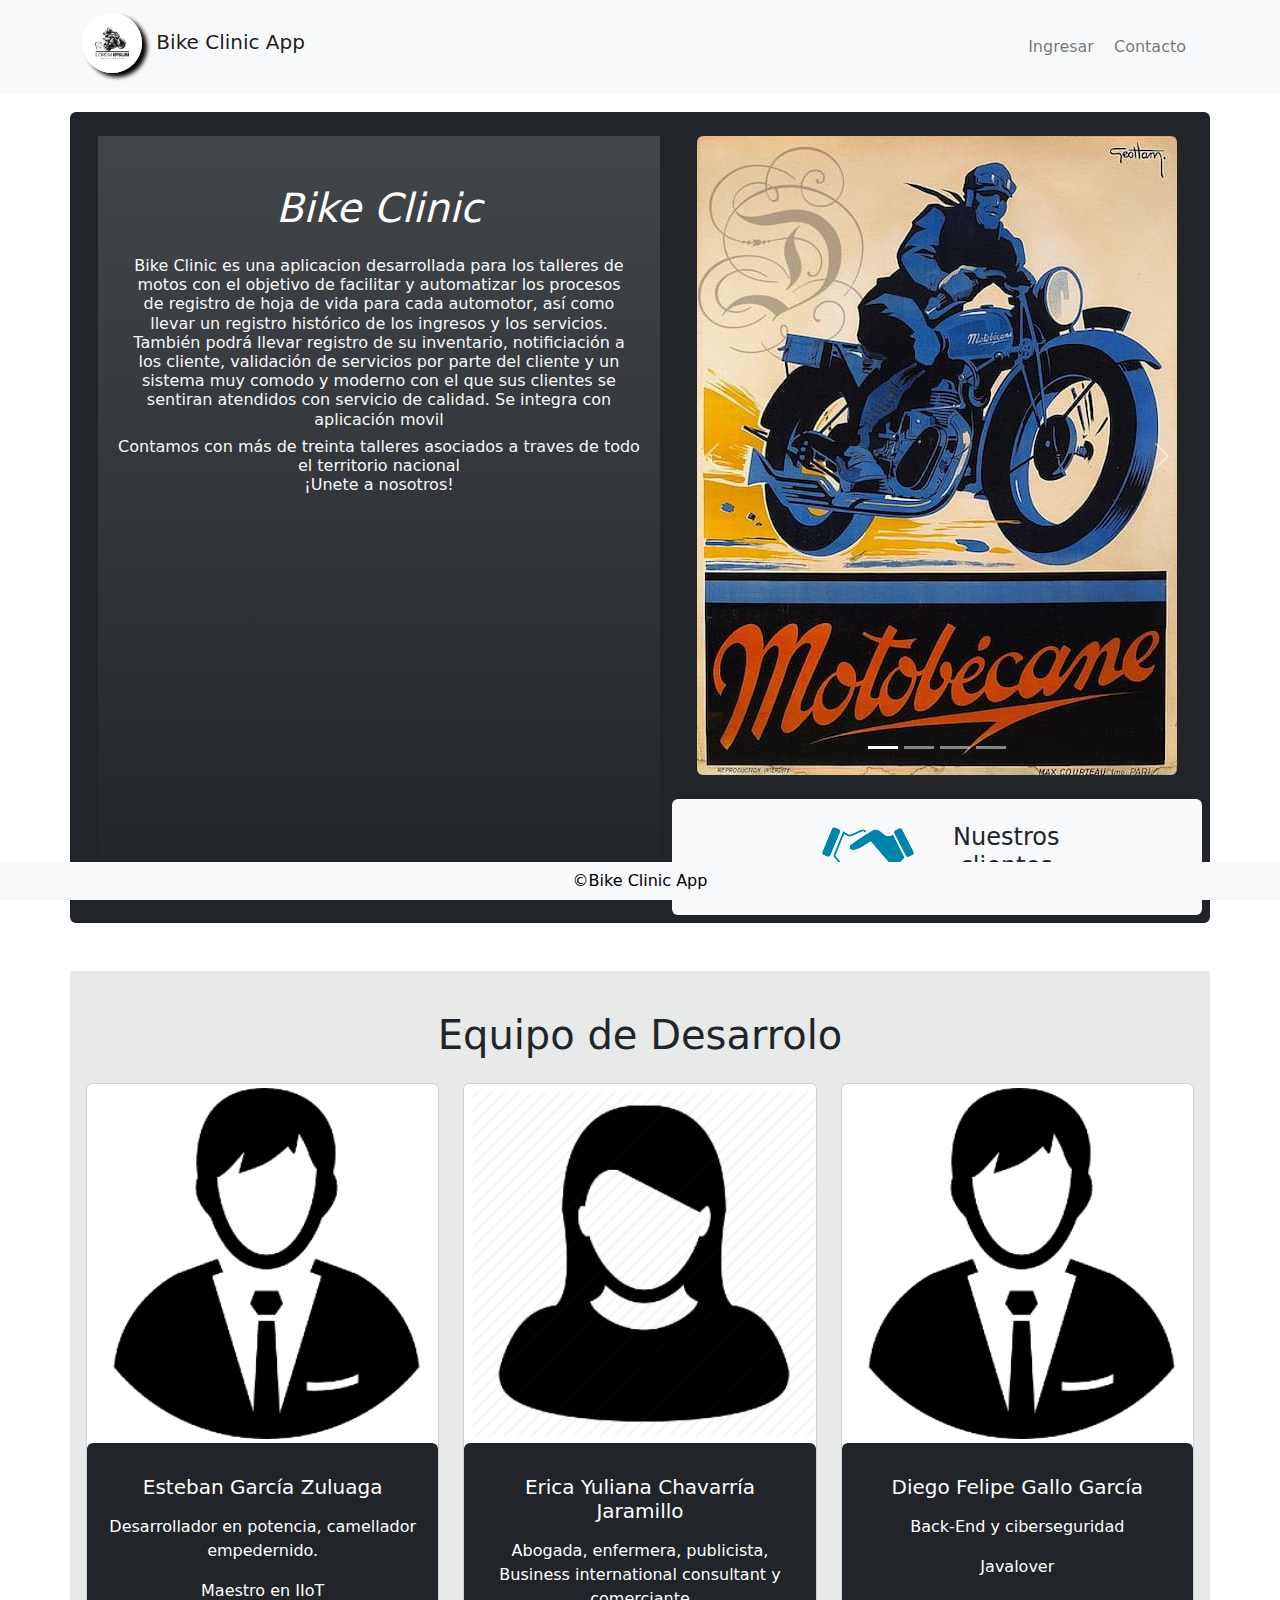
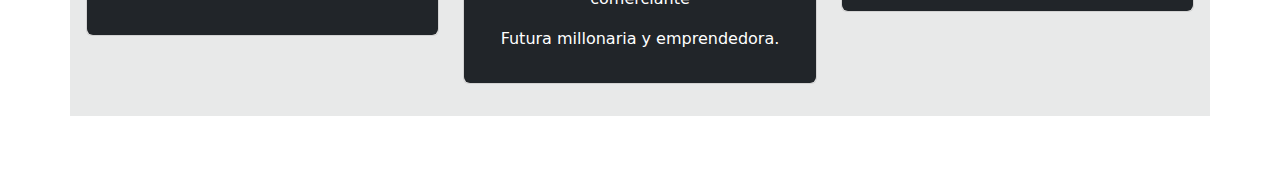
<file: src/main/resources/static/index.html>
<!DOCTYPE html>
<html>
<head>
    <title>Home</title>
    <meta charset="UTF-8">
    <meta http-equiv="X-UA-Compatible" content="IE=edge">
    <meta name="viewport" content="width=device-width, initial-scale=1.0">

    <script src="JS/jquery-3.6.1.min.js"></script>
    <link href="CSS/bootstrap.css" rel="stylesheet" type="text/css"/>
    <link href="CSS/footnav.css" rel="stylesheet" type="text/css"/>
    <script src="JS/bootstrap.bundle.js"></script>
    <script src="JS/popper.min.js"></script>


    <link rel="icon" href="img/casco.png">
</head>
<body>
<!--Navigation-->
<header class="mb-5">
    <nav class="navbar navbar-expand-md navbar-lg bg-light fixed-top mb-5">
        <div class="container">

            <a href="#" class="navbar-brand h4 nav-item">
                <img class="logo mr-3" src="img/moto.jpg" width="60" alt="logo muestra">
                Bike Clinic App
            </a>

            <ul class="navbar-nav ml-auto">
                <!--<li id="user-name" class="nav-item d-flex-left mx-1 nav-link">Username</li> Aquí se puede dejar para desconectarse. -->
                <li class="nav-item d-flex-left"><a href="login.html" class="nav-link">Ingresar</a></li>
                <li class="nav-item d-flex-left mx-1"><a href="#contactLogin" class="nav-link"
                                                         data-bs-toggle="offcanvas">Contacto</a></li>

            </ul>
        </div>
    </nav>
</header>
<main>
    <div id="aplicacion">
        <div class="container p-2 bg-dark text-white rounded">
            <div class="row pt-3">
                <div class="resumen col px-3 bg-gradient">
                    <h3 class="text-center m-auto mt-5 mb-4 h1 "><cite title="Título fuente">Bike Clinic</cite></h3>
                    <p class="text-center  h6 text-light px-3"> Bike Clinic es una aplicacion desarrollada para los
                        talleres de motos con el objetivo de facilitar y automatizar los procesos
                        de registro de hoja de vida para cada automotor, así como llevar un registro histórico de los
                        ingresos y los servicios. También podrá llevar registro de su inventario, notificiación
                        a los cliente, validación de servicios por parte del cliente y un sistema muy comodo y moderno
                        con el que sus clientes se sentiran atendidos con servicio de calidad. Se integra con aplicación movil
                    </p>
                    <p class="text-md-center h6 text-light m-auto"> Contamos con más de treinta talleres asociados a traves
                        de todo el territorio nacional <br/>¡Unete a nosotros! </p>

                </div>
                <div class="col">
                    <div class="carousel slide carousel-fade" id="mainSlider" data-bs-ride="carousel">
                        <div class="carousel-indicators">
                            <button type="button" data-bs-target="#mainSlider" data-bs-slide-to="0" class="active"
                                    aria-current="true" aria-label="Slide 1"></button>
                            <button type="button" data-bs-target="#mainSlider" data-bs-slide-to="1"
                                    aria-label="Slide 2"></button>
                            <button type="button" data-bs-target="#mainSlider" data-bs-slide-to="2"
                                    aria-label="Slide 3"></button>
                            <button type="button" data-bs-target="#mainSlider" data-bs-slide-to="3"
                                    aria-label="Slide 4"></button>

                        </div>
                        <div class="carousel-inner">
                            <div class="carousel-item active" data-bs-interval="2500">
                                <img src="img/img2.jpg" alt="Tuercas" class="rounded mx-auto d-block "/>
                            </div>
                            <div class="carousel-item" data-bs-interval="4000">
                                <img src="img/img1.jpg" alt="Herrramientas" class="rounded mx-auto d-block "/>
                            </div>

                            <div class="carousel-item" data-bs-interval="4000">
                                <img src="img/img3.jpg" alt="Motos" class="rounded mx-auto d-block"/>
                            </div>
                            <div class="carousel-item" data-bs-interval="4000">
                                <img src="img/img4.jpg" alt="Aplicacion" class="rounded mx-auto d-block "/>
                            </div>
                        </div>
                        <button class="carousel-control-prev" type="button" data-bs-target="#mainSlider"
                                data-bs-slide="prev">
                            <span class="carousel-control-prev-icon" aria-hidden="true"></span>
                            <span class="visually-hidden">Previous</span>
                        </button>
                        <button class="carousel-control-next" type="button" data-bs-target="#mainSlider"
                                data-bs-slide="next">
                            <span class="carousel-control-next-icon" aria-hidden="true"></span>
                            <span class="visually-hidden">Next</span>
                        </button>
                    </div>
                    <div id="ribbon" class="container-fluid p-1 mt-4 bg-light  text-dark rounded">
                        <div id="clientes" class="container w-50 p-1">
                            <div class="row aling-items-center">
                                <div class="col rounded">
                                    <img src="img/clientes.png" alt="" class="mx-auto d-block "/>
                                </div>
                                <div class="col text-center mt-3">
                                    <h4>Nuestros clientes</h4>
                                </div>

                            </div>
                        </div>
                    </div>
                </div>

            </div>

        </div>

    </div>
    <div id="aplicacions" class=" my-5">
        <div class="container p-3 bg-dark bg-opacity-10">

            <div class="row">
                <h3 class="text-center my-4 h1 text-dark">Equipo de Desarrolo</h3>

                <div class="col">

                    <div class="card w-auto card-border mb-3">
                        <img src="img/mas.png" class="card-img-top m-1" alt=""/>
                        <div class="card-body bg-dark text-white rounded">
                            <h5 class="text-center my-3 h7">Esteban García Zuluaga</h5>
                            <p class="text-center ">Desarrollador en potencia, camellador empedernido.</p>
                            <p class="text-center "> Maestro en IIoT</p>
                        </div>
                    </div>
                </div>
                <div class="col">

                    <div class="card  card-border mb-3">
                        <img src="img/fem.png" class="card-img-top m-1" alt=""/>
                        <div class="card-body bg-dark text-white rounded">
                            <h5 class="text-center my-3 h7 ">Erica Yuliana Chavarría Jaramillo</h5>
                            <p class="text-center ">Abogada, enfermera, publicista, Business international consultant  y comerciante</p>
                            <p class="text-center ">Futura millonaria y emprendedora.</p>

                        </div>
                    </div>
                </div>
                <div class="col">

                    <div class="card  card-border mb-3">
                        <img src="img/mas.png" class="card-img-top m-1" alt=""/>
                        <div class="card-body bg-dark text-white rounded">
                            <h5 class="text-center my-3 h7">Diego Felipe Gallo García </h5>
                            <p class="text-center"> Back-End y ciberseguridad </p>
                            <p class="text-center "> Javalover </p>

                        </div>
                    </div>
                </div>
            </div>

        </div>
    </div>

    <!-- Contacto -->

    <div class="offcanvas offcanvas-start " tabindex="-1" id="contactLogin"
         aria-labelledby="offcanvasExampleLabel">
        <div class="offcanvas-header">
            <h5 class="offcanvas-title" id="offcanvasExampleLabel">Contacto.</h5>
            <!-- Para cerrar -->
            <button type="button" class="btn-close" data-bs-dismiss="offcanvas"
                    aria-label="Close"></button>
        </div>
        <div class="offcanvas-body">
            <div>
                Por favor registre los datos solicitados para poder resolver su incoveniente de la
                manera más pronta. <br> Gracias. Esto aun no está disponible. <!--TODO: remove -->
            </div>
            <div class="container m-1">
                <form action="#btnContact" method="post">
                    <label for="nameContactOff" class="form-label mt-3 mb-2">Ingrese su nombre</label>
                    <input type="text" class=" form-control mb-2" name="nameContact"
                           id="nameContactOff" placeholder="Su nombre completo" required>
                    <label for="idContact" class="form-label mb-2">Ingrese su número de
                        identificación</label>
                    <input type="number" class=" form-control mb-2" name="idContact" id="idContact"
                           placeholder="Sin puntos o espacios" required>
                    <label for="textContact">Describa el motivo</label>

                    <textarea type="textarea" class=" form-control mb-2" name="textContact"
                              id="textContact" required></textarea>
                    <div class="d-grid">
                        <button type="submit" class="btn btn-primary btn-lg btn-block mt-2"
                                id="btnContact">Enviar
                        </button>
                    </div>

                </form>

            </div>
        </div>
    </div>
</main>
<footer class="footer bg-light  fixed-bottom">
    <div>
        <a href="#" class="btn btn-light">&copy;Bike Clinic App</a>
    </div>
</footer>

</body>
</html>
</file>
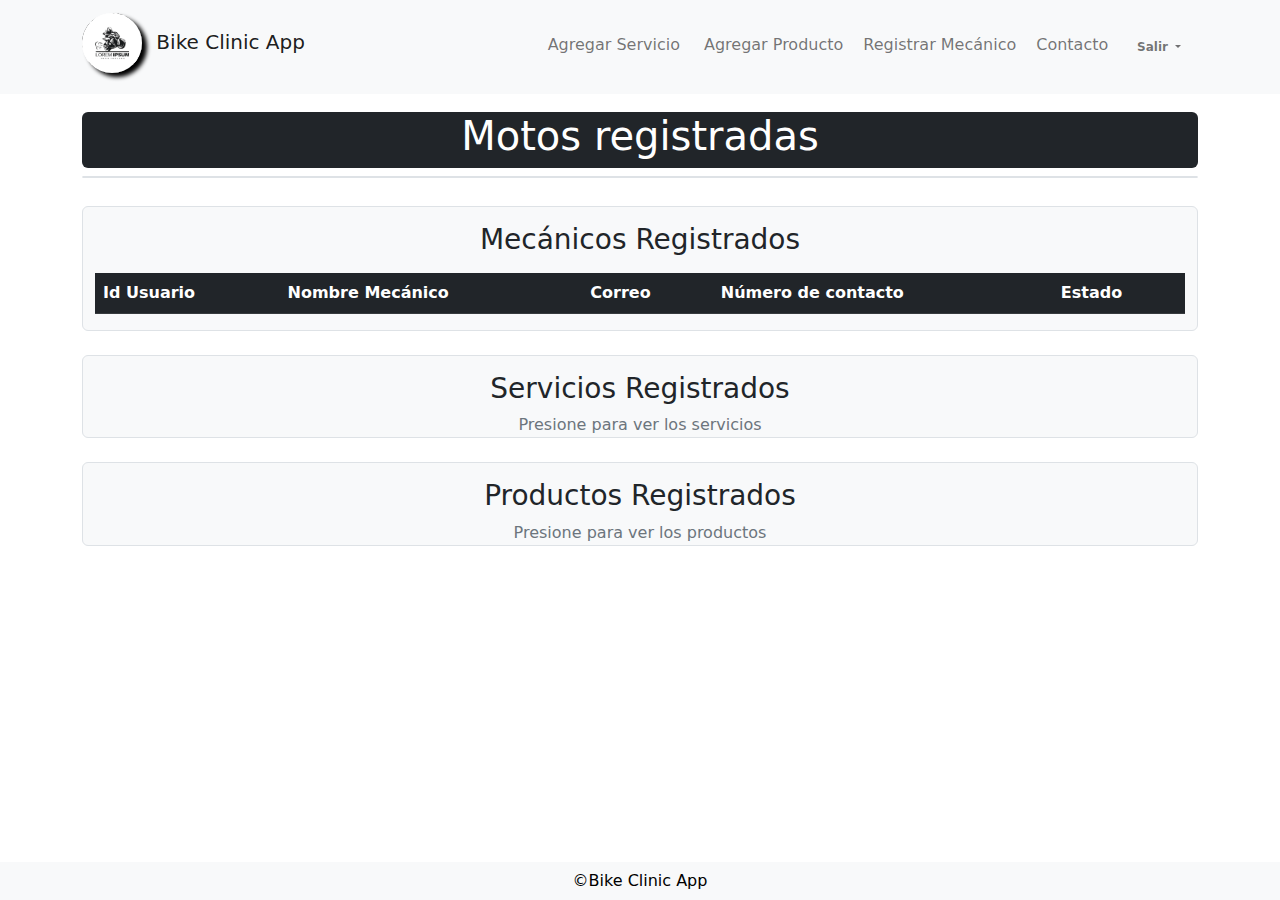
<file: src/main/resources/static/home.html>
<!DOCTYPE html>
<html>
<head>
    <title>Página principal Taller.</title>
    <meta charset="UTF-8">
    <meta http-equiv="X-UA-Compatible" content="IE=edge">
    <meta name="viewport" content="width=device-width, initial-scale=1.0">
    <script src="JS/jquery-3.6.1.min.js"></script>
    <script src="JS/popper.min.js"></script>

    <script src="JS/bootstrap.bundle.min.js"></script>
    <link href="CSS/bootstrap.css" rel="stylesheet" type="text/css"/>
    <link href="CSS/footnav.css" rel="stylesheet" type="text/css"/>

    <!-- Propio del proyecto -->

    <script src="JS/registrar.js"></script>
    <script src="JS/home.js"></script>
    <script src="JS/home_1.js"></script>


    <link rel="icon" href="img/casco.png">
</head>
<body>

<!--Navigation-->
<header class="mb-5">
    <nav class="navbar navbar-expand-md navbar-lg bg-light fixed-top mb-5">
        <div class="container">
            <a href="#" class="navbar-brand h4 nav-item">
                <img class="logo mr-3" src="img/moto.jpg" width="60" alt="logo muestra">
                Bike Clinic App
            </a>
            <ul class="navbar-nav ml-auto">
                <!--<li id="user-name" class="nav-item d-flex-left mx-1 nav-link">Username</li> Aquí se puede dejar para desconectarse. -->
                <li class="nav-item d-flex-left mx-1"><a href="#agregarServicio" class="nav-link"
                                                         data-bs-toggle="offcanvas">Agregar Servicio</a></li>
                <li class="nav-item d-flex-left mx-1"><a href="#agregarProducto" class="nav-link"
                                                         data-bs-toggle="offcanvas">Agregar Producto</a></li>
                <li class="nav-item d-flex-left"><a href="#registro" class="nav-link" data-bs-toggle="offcanvas">Registrar
                    Mecánico</a></li>
                <li class="nav-item d-flex-left mx-1"><a href="#contactLogin" class="nav-link"
                                                         data-bs-toggle="offcanvas">Contacto</a></li>
                <li id="salir" class="badge badge-light">
                    <!-- Salir -->
                    <div class="dropdown">
                        <button type="button" class="btn btn-light dropdown-toggle nav-link" data-bs-toggle="dropdown"
                                aria-haspopup="true"
                                aria-expanded="false">
                            <span id="salir">Salir</span>
                        </button>
                        <ul class="dropdown-menu">
                            <li><a class="dropdown-item" href="../motorclinic/index.html">Terminar sesión</a></li>
                        </ul>
                    </div>
                </li>
            </ul>
        </div>
    </nav>
</header>

<main class="container">
    <!-- Titulo Muestra motos -->
    <!-- Zona de tarjetas de HVs -->
    <div class="titulo-card bg-dark container rounded ">
        <h1 class=" text-white text-center pb-2">Motos registradas</h1>
    </div>
    <!-- Tarjetas -->
    <section
            class="tarjetero container d-flex flex-wrap my-1 bg-light border border-1 border-ligth border-radius  rounded">

    </section>
    <!-- Modales -->
    <section class="modale">
    </section>
    <!-- Tabla de mecánicos -->
    <br/>
    <section>
        <article class=" container table-responsive bg-light rounded border border-1 border-ligth">
            <h3 class="mt-3 text-center">Mecánicos Registrados</h3>
            <table class="table rounded mt-3 container table table-striped table-hover">
                <thead class="table-dark  align-middle">
                <tr class="table-head">
                    <th scope="col">Id Usuario</th>
                    <th scope="col">Nombre Mecánico</th>
                    <th scope="col">Correo</th>
                    <th scope="col">Número de contacto</th>
                    <th scope="col">Estado</th>
                    <!-- Rol, password no se muestra y nombre y apellidos se combina en una sola. -->
                </tr>
                </thead>
                <tbody id="tbody" class="align-middle mb-5">
                <!-- Aquí inserta el JS -->

                </tbody>
            </table>

        </article>
    </section>
    <br/>
    <section>
        <article class=" container table-responsive bg-light rounded border border-1 border-ligth">
            <a class=" nav-link" data-bs-toggle="collapse" href="#collapse1">
                <h3 class="mt-3 text-center">Servicios Registrados</h3>
                <div class="container text-center text-muted">
                    Presione para ver los servicios
                </div>
            </a>
            <div id="collapse1" class="panel-collapse collapse">
                <table class="table rounded mt-3 container table table-striped table-hover">
                    <thead class="table-dark  align-middle">
                    <tr class="table-head">
                        <th scope="col">Id servicio</th>
                        <th scope="col">Nombre servicio</th>
                        <th scope="col">Detalle del servicio</th>
                        <th scope="col">Valor del servicio</th>
                        <th scope="col">Aciones</th>
                    </tr>
                    </thead>
                    <tbody id="tbodyServicios" class="align-middle">
                    <!-- Aquí inserta el JS -->

                    </tbody>
                </table>
        </article>
    </section>
    <section>
        <!-- Actualizar servicios -->

        <!--Alert de submit-->
        <div id="register-success-serAc" class="mt-3 alert alert-success alert-dismissible fade show d-none"
             role="alert">
            Servicio actualizado de manera satisfactoria.
            <button type="button" class="btn-close" data-bs-dismiss="alert" aria-label="Close"></button>
        </div>
        <div id="register-error-serAc" class=" mt-3 alert alert-warning alert-dismissible fade show d-none"
             role="alert">
            No se pudo actualizar el servicio, vuelva a intentar.
            <button type="button" class="btn-close" data-bs-dismiss="alert" aria-label="Close"></button>
        </div>
        <form id="form-servicio-actualizar" class="d-none my-3">
            <h5 class="mb-2">Modifique los campos a actualizar</h5>
            <label for="idLblServicioAc" class="form-label mt-2 mb-2"><strong> servicio</strong></label>
            <input type="number" class=" form-control mb-2" name="idLblServicioAc"
                   id="idLblServicioAc" disabled>
            <label for="nameServicioAc" class="form-label mb-2"><strong> nombre del servicio</strong></label>
            <input type="text" class=" form-control mb-2" name="nameServicioAc"
                   id="nameServicioAc" required>
            <label for="desServicioAc" class="form-label mb-2"><strong>Realice una corta descripción del
                servicio</strong></label>
            <textarea type="textarea" class=" form-control mb-2" name="desServicioAc" id="desServicioAc"
                      required></textarea>
            <label for="valServicioAc" class="form-label mb-2"><strong>Realice una corta descripción del
                servicio</strong></label>
            <input type="number" class=" form-control mb-2" name="valServicioAc"
                   id="valServicioAc" required>
            <div class="d-grid">
                <button class="btn btn-primary  btn-block mt-2 btnActServicioAc"
                        id="btnActServicioAc">Actualizar Registro de Servicio
                </button>
            </div>
        </form>
        <br/>
    </section>
    <section>
        <article class=" container table-responsive bg-light rounded border border-1 border-ligth">
            <a class=" nav-link" data-bs-toggle="collapse" href="#collapse2">
                <h3 class="mt-3 text-center">Productos Registrados</h3>
                <div class="container text-center text-muted">
                    Presione para ver los productos
                </div>
            </a>
            <div id="collapse2" class="panel-collapse collapse">
                <table class="table rounded mt-3 container table table-striped table-hover">
                    <thead class="table-dark  align-middle">
                    <tr class="table-head">
                        <th scope="col">Id Producto</th>
                        <th scope="col">Nombre producto</th>
                        <th scope="col">Valor producto</th>
                        <th scope="col">Cantidad</th>
                        <th scope="col">Aciones</th>
                    </tr>
                    </thead>
                    <tbody id="tbodyProductos" class="align-middle">
                    <!-- Aquí inserta el JS -->
                    </tbody>
                </table>

        </article>
    </section>
    <section>
        <!-- Actualizar productos -->

        <!--Alert de submit-->
        <div id="register-success-proAc" class="mt-3 alert alert-success alert-dismissible fade show d-none"
             role="alert">
            Producto actualizado de manera satisfactoria.
            <button type="button" class="btn-close" data-bs-dismiss="alert" aria-label="Close"></button>
        </div>
        <div id="register-error-proAc" class=" mt-3 alert alert-warning alert-dismissible fade show d-none"
             role="alert">
            No se pudo actualizar el servicio, vuelva a intentar.
            <button type="button" class="btn-close" data-bs-dismiss="alert" aria-label="Close"></button>
        </div>
        <form id="form-producto-actualizar" class="d-none my-3">
            <h5 class="mb-2">Modifique los campos a actualizar</h5>
            <label for="idLblProductoAc" class="form-label mt-2 mb-2"><strong>ID producto</strong></label>
            <input type="number" class=" form-control mb-2" name="idLblProductoAc"
                   id="idLblProductoAc" disabled>
            <label for="nameProductoAc" class="form-label mb-2"><strong>Ingrese nombre del producto</strong></label>
            <input type="text" class=" form-control mb-2" name="nameProductoAc"
                   id="nameProductoAc" required>
            <label for="valProductoAc" class="form-label mb-2"><strong>Realice una corta descripción del
                producto</strong></label>
            <input type="number" class=" form-control mb-2" name="valProductoAc"
                   id="valProductoAc" required>
            <label for="canProductoAc" class="form-label mb-2"><strong>Cantidad de producto a agregar</strong></label>
            <input type="number" class=" form-control mb-2" name="canProductoAc"
                   id="canProductoAc" required>
            <div class="d-grid">
                <button class="btn btn-primary  btn-block mt-2 btnActProductoAc"
                        id="btnActProductoAc">Actualizar Registro de Producto
                </button>
            </div>
        </form>
        <br/>
    </section>
</main>

<!-- ZONA DE OFFCANVAS -->

<!-- Registro -->

<div class="offcanvas offcanvas-end " tabindex="-1" id="registro" aria-labelledby="offcanvasMechLabel">
    <div class="offcanvas-header bg-light">
        <!--Logo y titulo-->
        <div class="text-center bg-background-size: cover rounded">
            <img class="logo" src="img/moto.jpg" width="100" alt="logo moto">
        </div>

        <h1 class=" h4 offcanvas-title bg-light" id="offcanvasMechLabel">Registrar mecánico</h1>
        <!-- Para cerrar -->

        <button type="button" class="btn-close" data-bs-dismiss="offcanvas" aria-label="Close"></button>
    </div>
    <div class="offcanvas-body">
        <div>
            Por favor registre los datos de mecánico que desea ingresar, antes verifique si ya se encuentra registrado.
            <br> Gracias.
        </div>
        <div class="col p-4 rounded-end">
            <div class="col">

                <!--Registro-->
                <form action="#btnRegistro" id="form-register-mech">
                    <!--Datos mecánico-->
                    <div class="mb-2">
                        <label for="idMec" class="form-label required mb-2">Ingrese número de identificación</label>
                        <input id="idMec" type="number" class="form-control mb-1" name="idMec"
                               placeholder="Sin puntos o espacios" required>
                    </div>
                    <div class="mb-2">
                        <label for="firtsName" class="form-label required mb-2">Ingrese nombre del mecánico.</label>
                        <input id="firtsName" type="text" class="form-control mb-1" name="firtsName"
                               placeholder="Solo los nombres"
                               required>
                    </div>
                    <div class="mb-2">
                        <label for="lastName" class="form-label required mb-2">Ingrese primer apellido del
                            mecánico.</label>
                        <input id="lastName" type="text" class="form-control mb-1" name="lastName"
                               placeholder="Solo primer apellido" required>
                    </div>
                    <div class="mb-2">
                        <label for="lastName2" class="form-label required mb-2">Ingrese segundo apellido del
                            mecánico.</label>
                        <input id="lastName2" type="text" class="form-control mb-1" name="lastName2"
                               placeholder="Se puede dejar en blanco">
                    </div>

                    <!--Campo correo-->
                    <div class="mb-2">
                        <label for="email" class="form-label required mb-2">Ingrese correo del mecánico</label>
                        <input id="email" type="email" class="form-control mb-1" name="email"
                               placeholder="example@example.com"
                               required>
                        <div id="emailHelp" class="form-text">
                            Nosotros no compartiremos su correo con nadie.
                        </div>
                    </div>
                    <!--Campo contraseña-->
                    <div class="mb-3">
                        <label for="password" class="form-label required mb-2">Ingrese nueva contraseña</label>
                        <input id="password" type="password" class="form-control mb-3" name="password"
                               placeholder="Ingrese su contraseña" required>
                    </div>
                    <!--Campo confirmación contraseña-->
                    <div class="mb-3">
                        <label for="confirm-password" class="form-label required mb-2">Confirme su
                            contraseña<span id='message'></span></label>
                        <input id="confirm-password" type="password" class="form-control mb-3" name="confirm-password"
                               placeholder="Confirme su contraseña" required>

                        <!--Alert de contraseña-->
                        <div id="password-error" class="alert alert-danger d-none" role="alert">Socio... la contraseña
                            debe coíncidir. </br>ヽ(ಠ_ಠ)ノ (•̀o•́)ง || (╯°□°）╯︵ ┻━┻
                        </div>
                    </div>
                    <!<!-- Número contacto -->
                    <div class="mb-3">
                        <label for="numero-contacto" class="form-label required mb-2">Número de celular </label>
                        <input id="numero-contacto" type="number" class="form-control mb-3" name="numero-contacto"
                               placeholder="Sin indicativo" required>
                    </div>

                    <!--Botón, todo ancho d-grid-->
                    <div class="d-grid">
                        <button type="submit" class="btn btn-primary" id="btnRegistro">Registrar</button>
                    </div>
                    <!--Alert de submit-->
                    <div id="register-success" class="alert alert-success d-none" role="alert">Mecánico registrado de
                        manera satisfactoria.
                    </div>
                    <div id="register-error" class="alert alert-danger d-none" role="alert">No se pudo registrar el
                        mecánico, vuelva a intentar.
                    </div>
                </form>
            </div>
        </div>
    </div>
</div>

<!-- Off-canvas agregar-->
<!-- Registro servicios off-canvas -->

<div class="offcanvas offcanvas-start" tabindex="-1" id="agregarServicio"
     aria-labelledby="offcanvasExampleServicio">
    <div class="offcanvas-header">
        <h5 class="offcanvas-title" id="offcanvasExampleServicio">Agregar Servicio.</h5>
        <!-- Para cerrar -->
        <button type="button" class="btn-close" data-bs-dismiss="offcanvas"
                aria-label="Close"></button>
    </div>
    <div class="offcanvas-body">
        <div>
            Ingrense el nuevo servicio. <br> Gracias.
        </div>
        <div class="container m-1">
            <form id="form-servicio" action="#btnAddServicio" method="post">
                <p id="idLblServicio" class="form-label mt-2 mb-1 d-none"><strong id="idLblServicioText">Id del
                    servicios</strong></p>
                <label for="nameServicio" class="form-label mt-3 mb-2">Ingrese nombre del servicio</label>
                <input type="text" class=" form-control mb-2" name="nameServicio"
                       id="nameServicio" placeholder="Nombre del servicio" required>
                <label for="desServicio" class="form-label mb-2">Realice una corta descripción del servicio</label>
                <textarea type="textarea" class=" form-control mb-2" name="desServicio" id="desServicio"
                          required></textarea>
                <label for="valServicio" class="form-label mb-2">Registre el valor del servicio</label>
                <input type="number" class=" form-control mb-2" name="valServicio"
                       id="valServicio" placeholder="Valor sin puntos o comas" required>
                <div class="d-grid">
                    <button type="submit" class="btn btn-primary btn-lg btn-block mt-2" id="btnAddServicio">Agregar</button>

                </div>
                <!--Alert de submit-->
                <div id="register-success-ser" class="alert alert-success d-none" role="alert">Servicio registrado de
                    manera satisfactoria.
                </div>
                <div id="register-error-ser" class="alert alert-danger d-none" role="alert">No se pudo registrar el
                    servicio, vuelva a intentar.
                </div>
            </form>
        </div>
    </div>
</div>
<!-- Registro producto offcanvas -->

<div class="offcanvas offcanvas-start " tabindex="-1" id="agregarProducto"
     aria-labelledby="offcanvasExampleProducto">
    <div class="offcanvas-header">
        <h5 class="offcanvas-title" id="offcanvasExampleProducto">Agregar producto.</h5>
        <!-- Para cerrar -->
        <button type="button" class="btn-close" data-bs-dismiss="offcanvas"
                aria-label="Close"></button>
    </div>
    <div class="offcanvas-body">
        <div>
            Por favor registre los datos del nuevo producto. <br> Gracias.
        </div>
        <div class="container m-1">
            <form id="form-producto" action="#btnAddProducto" method="post">
                <label for="nameProducto" class="form-label mt-3 mb-2">Ingrese el nombre del producto</label>
                <input type="text" class=" form-control mb-2" name="nameProducto"
                       id="nameProducto" placeholder="Nombre del producto" required>
                <label for="valProducto" class="form-label mb-2">Ingrese el valor del producto</label>
                <input type="number" class=" form-control mb-2" name="valProducto" id="valProducto"
                       placeholder="Sin puntos o comas" required>
                <label for="canProducto" class="form-label mb-2">Ingrese la cantidad de producto</label>
                <input type="number" class=" form-control mb-2" name="canProducto" id="canProducto"
                       placeholder="Sin puntos o comas" required>

                <div class="d-grid">
                    <button type="submit" class="btn btn-primary btn-lg btn-block mt-2"
                            id="btnAddProducto">Agregar
                    </button>
                </div>
                <!--Alert de submit-->
                <div id="register-success-pro" class="alert alert-success d-none" role="alert">Producto registrado de
                    manera satisfactoria.
                </div>
                <div id="register-error-pro" class="alert alert-danger d-none" role="alert">No se pudo registrar el
                    producto, vuelva a intentar.
                </div>
            </form>

        </div>
    </div>
</div>


<!-- Contacto -->

<div class="offcanvas offcanvas-start " tabindex="-1" id="contactLogin"
     aria-labelledby="offcanvasExampleLabel">
    <div class="offcanvas-header">
        <h5 class="offcanvas-title" id="offcanvasExampleLabel">Contacto.</h5>
        <!-- Para cerrar -->
        <button type="button" class="btn-close" data-bs-dismiss="offcanvas"
                aria-label="Close"></button>
    </div>
    <div class="offcanvas-body">
        <div>
            Por favor registre los datos solicitados para poder resolver su incoveniente de la
            manera más pronta. <br> Gracias.
        </div>
        <div class="container m-1">
            <form action="#btnContact" method="post">
                <label for="nameContact" class="form-label mt-3 mb-2">Ingrese su nombre</label>
                <input type="text" class=" form-control mb-2" name="nameContact"
                       id="nameContact" placeholder="Su nombre completo" required>
                <label for="idContact" class="form-label mb-2">Ingrese su número de
                    identificación</label>
                <input type="number" class=" form-control mb-2" name="idContact" id="idContact"
                       placeholder="Sin puntos o espacios" required>
                <label for="textContact">Describa el motivo</label>

                <textarea type="textarea" class=" form-control mb-2" name="textContact"
                          id="nameContact" required></textarea>
                <div class="d-grid">
                    <button type="submit" class="btn btn-primary btn-lg btn-block mt-2"
                            id="btnContact">Enviar
                    </button>
                </div>

            </form>

        </div>
    </div>
</div>


<footer class="footer bg-light mt-4 fixed-bottom">
    <div>
        <a href="#" class="btn btn-light">&copy;Bike Clinic App</a>
    </div>
</footer>

</body>
</html>
</file>
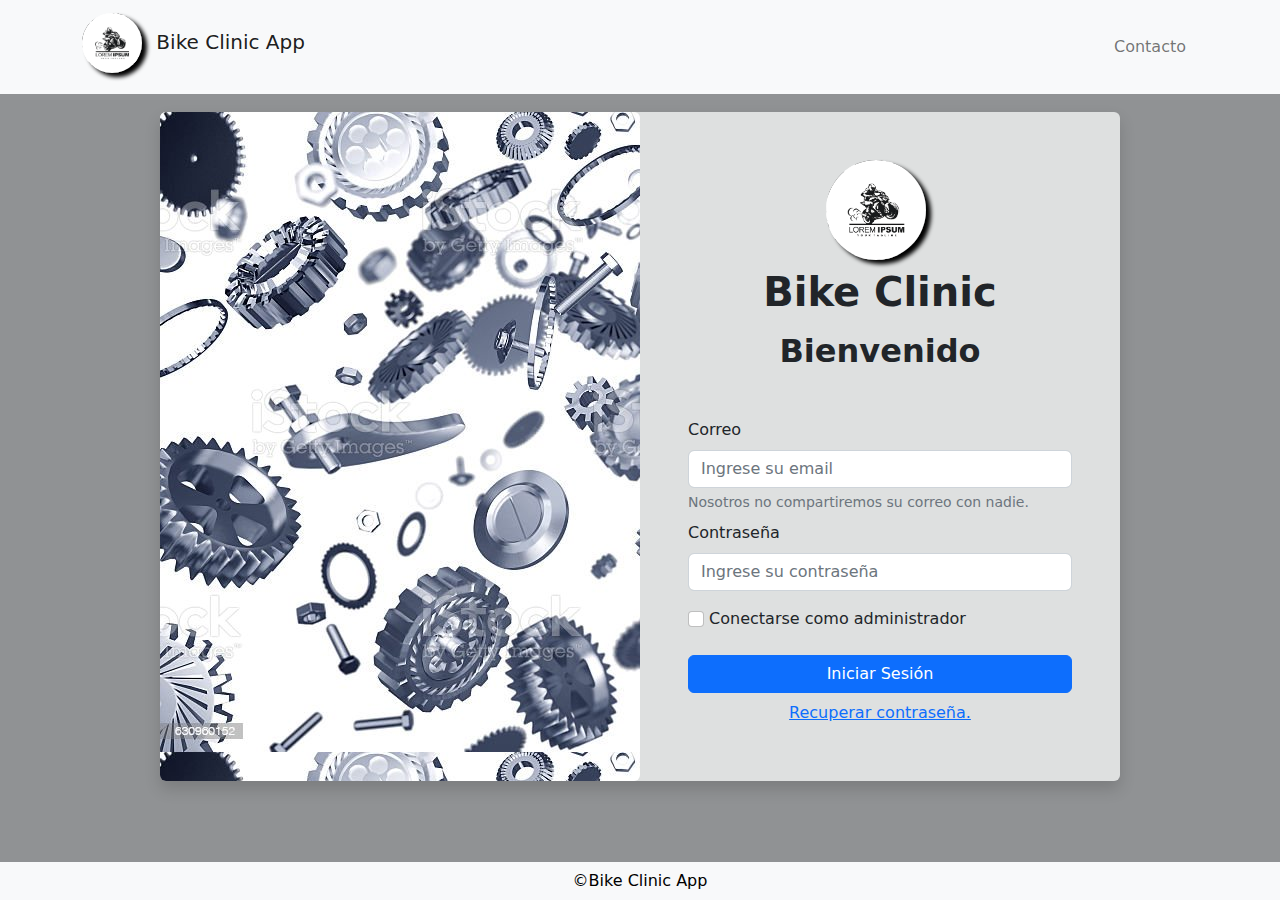
<file: src/main/resources/static/login.html>
<!DOCTYPE html>
<html lang="en" class=" bg-dark bg-opacity-50 ">
<meta charset="utf-8">
<meta http-equiv="X-UA-Compatible" content="IE=edge">
<meta name="viewport" content="width=device-width, initial-scale=1.0">
<title>Bike Clinic login</title>
<link href="CSS/bootstrap.css" rel="stylesheet" type="text/css"/>
<link href="CSS/footnav.css" rel="stylesheet" type="text/css"/>
<script src="JS/jquery-3.6.1.min.js"></script>
<script src="JS/login.js"></script>
<script src="JS/bootstrap.bundle.js"></script>
<script src="JS/popper.min.js"></script>

<link href="CSS/footnav.css" rel="stylesheet" type="text/css"/>
<link rel="icon" href="img/casco.png">
<style>
    html, main {
        background-color: black;

    }

    .foto {
        background-image: url(img/fondo.jpg);
    }
</style>

<head>

<body>
<!--Navigation-->
<header>
    <nav class="navbar navbar-expand-md navbar-lg bg-light fixed-top">
        <div class="container">

            <a href="#" class="navbar-brand h4 nav-item">
                <img class="logo mr-3" src="img/moto.jpg" width="60" alt="logo muestra">
                Bike Clinic App
            </a>

            <ul class="navbar-nav ml-auto">
                <!--<li id="user-name" class="nav-item d-flex-left mx-1 nav-link">Username</li> Aquí se puede dejar para desconectarse. -->
                <li class="nav-item d-flex-left mx-1"><a href="#contactLogin" class="nav-link"
                                                         data-bs-toggle="offcanvas">Contacto</a></li>
            </ul>
        </div>
    </nav>
</header>
<main class="mb-5 bg-dark bg-opacity-50">
    <!-- Contenedor foto y login -->
    <div class="container w-75 bg-light bg-opacity-75 mt-5 rounded shadow">
        <div class="row align-items-stretch">
            <div class="foto col bg d-none d-lg-block col-md-5 col-lg-5 col-xl-6 rounded">

            </div>
            <div class="col p-5 rounded-end">
                <div class="col">
                    <!--Logo y titulo-->
                    <div class="text-center bg-background-size: cover rounded">
                        <img class="logo" src="img/moto.jpg" width="100" alt="banco muestra">
                    </div>
                    <h1 class="fw-bold text-center pt-2 mb-2">Bike Clinic</h1>
                    <h2 class="fw-bold text-center pt-2 mb-5">Bienvenido</h2>
                    <!--Login-->
                    <form id="form-login" action="#btnLogin" method="post">
                        <!--Campo correo-->
                        <div class="mb-2">
                            <label for="email" class="form-label required mb-2">Correo</label>
                            <input id="email" type="email" class="form-control mb-1" name="email"
                                   placeholder="Ingrese su email"
                                   required>
                            <div id="emailHelp" class="form-text">
                                Nosotros no compartiremos su correo con nadie.
                            </div>
                        </div>
                        <!--Campo contraseña-->
                        <div class="mb-3">
                            <label for="password" class="form-label  mb-2">Contraseña</label>
                            <input id="password" type="password" class="form-control mb-3" name="password"
                                   placeholder="Ingrese su contraseña" required>
                        </div>
                        <!--                            Chequeos-->
                        <!--                   <div class="mb-1">
                                                    <input type="checkbox" class="form-check-input" name="connected" id="checkMantain">
                                                    <label for="connected" class="form-check-label">Mantenerme conectado</label>
                                                </div>-->
                        <div class="mb-4">
                            <input type="checkbox" class="form-check-input" name="rol" id="rol">
                            <label for="rol" class="form-check-label">Conectarse como administrador</label>
                        </div>
                        <!--Botón, todo ancho d-grid-->
                        <div class="d-grid">
                            <button type="submit" class="btn btn-primary" id="btnLogin">Iniciar Sesión</button>
                        </div>
                        <!--Login error alert message-->
                        <div id="login-error-nopis" class="alert alert-danger d-none" role="alert">Su usuario está inhabilitado,
                            contactese con el administrador.
                        </div>
                        <div id="login-error" class="alert alert-danger d-none" role="alert">Usuario o contraseña
                            incorrectos.
                        </div>

                        <div class="my-2 text-center">
                            <span><a href="#contactLogin" data-bs-toggle="offcanvas">Recuperar contraseña.</a></span>
                        </div>
                    </form>
                </div>
            </div>
        </div>
        <!--OffCanva para realizar contacto.-->

        <div class="offcanvas offcanvas-start " tabindex="-1" id="contactLogin"
             aria-labelledby="offcanvasExampleLabel">
            <div class="offcanvas-header">
                <h5 class="offcanvas-title" id="offcanvasExampleLabel">Contacto.</h5>
                <!-- Para cerrar -->
                <button type="button" class="btn-close" data-bs-dismiss="offcanvas"
                        aria-label="Close"></button>
            </div>
            <div class="offcanvas-body">
                <div>
                    Por favor registre los datos solicitados para poder resolver su incoveniente de la
                    manera más pronta. <br> Gracias.
                </div>
                <div class="container m-1">
                    <form action="#btnContact" method="post">
                        <label for="nameContact" class="form-label mt-3 mb-2">Ingrese su nombre</label>
                        <input type="text" class=" form-control mb-2" name="nameContact"
                               id="nameContact" placeholder="Su nombre completo" required>
                        <label for="idContact" class="form-label mb-2">Ingrese su número de
                            identificación</label>
                        <input type="number" class=" form-control mb-2" name="idContact" id="idContact"
                               placeholder="Sin puntos o espacios" required>

                        <label for="textContact">Describa el motivo</label>

                        <textarea type="textarea" class=" form-control mb-2" name="textContact"
                                  id="textContact" required></textarea>
                        <div class="d-grid">
                            <button type="submit" class="btn btn-primary btn-lg btn-block mt-2"
                                    id="btnContact">Enviar
                            </button>
                        </div>

                    </form>

                </div>
            </div>
        </div>
    </div>
</main>
<footer class="footer bg-light mt-4 fixed-bottom">
    <div>
        <a href="#" class="btn btn-light">&copy;Bike Clinic App</a>
    </div>
</footer>
</body>
</html>
</file>
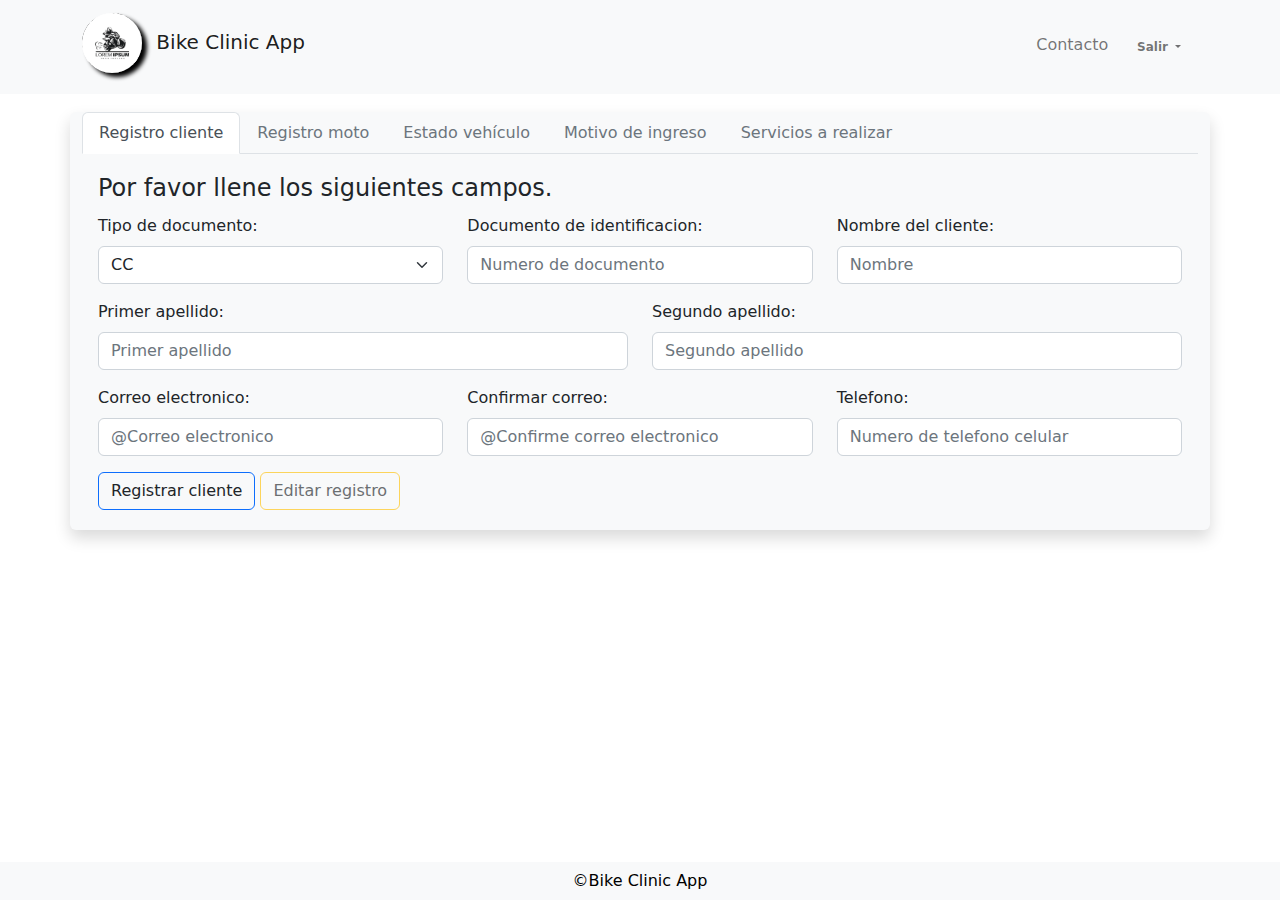
<file: src/main/resources/static/mecanico.html>
<!DOCTYPE html>
<html>
<head>
    <title>Zona trabajo</title>
    <meta charset="UTF-8">
    <meta name="viewport" content="width=device-width, initial-scale=1.0">

    <script src="JS/jquery-3.6.1.min.js"></script>
    <script src="JS/popper.min.js"></script>
    <script src="JS/mecanico.js"></script>
    <script src="JS/bootstrap.bundle.min.js"></script>
    <link href="CSS/bootstrap.css" rel="stylesheet" type="text/css"/>
    <link href="CSS/footnav.css" rel="stylesheet" type="text/css"/>
    <link rel="icon" href="img/casco.png">
</head>
<body>
<!--Navigation-->
<header class="mb-5">
    <nav class="navbar navbar-expand-md navbar-lg bg-light fixed-top mb-5">
        <div class="container">

            <a href="#" class="navbar-brand h4 nav-item">
                <img class="logo mr-3" src="img/moto.jpg" width="60" alt="logo muestra">
                Bike Clinic App
            </a>

            <ul class="navbar-nav ml-auto">
                <!--<li id="user-name" class="nav-item d-flex-left mx-1 nav-link">Username</li> Aquí se puede dejar para desconectarse. -->
                <li class="nav-item d-flex-left mx-1"><a href="#contactLogin" class="nav-link"
                                                         data-bs-toggle="offcanvas">Contacto</a></li>
                <li id="salirLi" class="badge badge-light">
                    <!-- Salir -->
                    <div class="dropdown">
                        <button type="button" class="btn btn-light dropdown-toggle nav-link" data-bs-toggle="dropdown"
                                aria-haspopup="true"
                                aria-expanded="false">
                            <span id="salir">Salir</span>
                        </button>
                        <ul class="dropdown-menu">
                            <li><a class="dropdown-item" href="../motorclinic/index.html">Terminar sesión</a></li>
                        </ul>
                    </div>
                </li>
            </ul>
        </div>
    </nav>
</header>
<main>
    <!-- Pestañas, tabs -->
    <section class="container shadow rounded bg-light ">
        <nav>
            <div class="nav nav-tabs" id="nav-tab" role="tablist">
                <button class="nav-link active" id="nav-cliente-tab" data-bs-toggle="tab" data-bs-target="#nav-cliente"
                        type="button" role="tab" aria-controls="nav-cliente" aria-selected="true" >Registro
                    cliente
                </button>
                <button class="nav-link " id="nav-moto-tab" data-bs-toggle="tab" data-bs-target="#nav-moto"
                        type="button" role="tab" aria-controls="nav-moto" aria-selected="false" disabled>Registro moto
                </button>
                <button class="nav-link" id="nav-estado-tab" data-bs-toggle="tab" data-bs-target="#nav-estado"
                        type="button" role="tab" aria-controls="nav-estado" aria-selected="true" disabled>Estado
                    vehículo
                </button>
                <button class="nav-link" id="nav-motivo-tab" data-bs-toggle="tab" data-bs-target="#nav-motivo"
                        type="button" role="tab" aria-controls="nav-motivo" aria-selected="false" disabled>Motivo de
                    ingreso
                </button>
                <button class="nav-link" id="nav-servicio-tab" data-bs-toggle="tab" data-bs-target="#nav-servicio"
                        type="button" role="tab" aria-controls="nav-servicio" aria-selected="false" disabled>Servicios a
                    realizar
                </button>
            </div>
        </nav>

        <!-- Los pane de las tabs -->
        <!-- CLIENTE -->
        <div class="tab-content border-dark m-3" id="nav-tabContent">
            <div class="tab-pane fade show active" id="nav-cliente" role="tabpanel" aria-labelledby="nav-cliente-tab"
                 tabindex="0">
                <article>
                    <fieldset>
                        <legend>
                            Por favor llene los siguientes campos.
                        </legend>
                        <form id="form-cliente" class="">
                            <div class="row">
                                <div class="col-4">
                                    <label for="Documento" class="form-label">
                                        Tipo de documento:
                                    </label>
                                    <select id="Documento" name="Documento" class="form-select mb-3">
                                        <option value="CC">
                                            CC
                                        </option>
                                        <option value="CE">
                                            CE
                                        </option>
                                        <option value="TI">
                                            TI
                                        </option>
                                    </select>
                                </div>
                                <!-- Hacer validación de busqueda cliente -->
                                <div class="col-4">
                                    <label for="Identificacion" class="form-label">
                                        Documento de identificacion:
                                    </label>
                                    <input type="number" placeholder="Numero de documento" class="form-control mb-3"
                                           id="Identificacion" name="Identificacion" required>
                                </div>

                                <div class="col-4">
                                    <label for="Cliente" class="form-label">
                                        Nombre del cliente:
                                    </label>
                                    <input type="text" placeholder="Nombre" class="form-control mb-3" id="Cliente"
                                           name="Cliente" required>
                                </div>
                                <div class="col-6">
                                    <label for="Papellido" class="form-label">
                                        Primer apellido:
                                    </label>
                                    <input type="text" placeholder="Primer apellido" class="form-control mb-3"
                                           id="Papellido" name="Papellido" required>
                                </div>
                                <div class="col-6">
                                    <label for="Sapellido" class="form-label">
                                        Segundo apellido:
                                    </label>
                                    <input type="text" placeholder="Segundo apellido" class="form-control mb-3"
                                           id="Sapellido" name="Sapellido">
                                </div>

                                <div class="col-4">
                                    <label for="Correo" class="form-label">
                                        Correo electronico:
                                    </label>
                                    <input type="email" placeholder="@Correo electronico" class="form-control mb-3"
                                           id="Correo" name="Correo" required>
                                </div>
                                <div class="col-4">
                                    <label for="CorreoC" class="form-label">
                                        Confirmar correo: <span id='message'></span>
                                    </label>
                                    <input type="email" placeholder="@Confirme correo electronico"
                                           class="form-control mb-3" id="CorreoC" name="CorreoC" required>
                                </div>
                                <div class="col-4">
                                    <label for="Telefono" class="form-label">
                                        Telefono:
                                    </label>
                                    <input type="tel" placeholder="Numero de telefono celular" class="form-control mb-3"
                                           id="Telefono" name="Telefono" required>
                                </div>
                                <div class="mb-3">
                                    <button id="btnSubmitUser" class="btn btn-outline-primary mb-1 text-dark">Registrar
                                        cliente
                                    </button>
                                    <button id="btnEditUser" class="btn btn-outline-warning mb-1 text-dark" disabled>
                                        Editar registro
                                    </button>
                                </div>
                                <!-- Alerts -->
                                <div id="register-cliente"
                                     class=" mt-3 alert alert-warning alert-dismissible fade show d-none" role="alert">
                                    No se pudo registrar al cliente, verifique los datos vuelva a intentar.
                                    <button type="button" class="btn-close" data-bs-dismiss="alert"
                                            aria-label="Close"></button>
                                </div>
                                <div id="actulizar-cliente"
                                     class=" mt-3 alert alert-warning alert-dismissible fade show d-none" role="alert">
                                    No se pudo actulizar al cliente, verifique los datos y vuelva a intentar.
                                    <button type="button" class="btn-close" data-bs-dismiss="alert"
                                            aria-label="Close"></button>
                                </div>
                            </div>
                        </form>
                    </fieldset>
                    <!-- La tabla no es necesaria porque se setean los datos en el form -->
                    <!--                            <h3 class="h5">Tabla de registro.</h3>
                                                <table class="table  table-hover  ">
                                                    <thead class="table-dark">
                                                        <tr>
                                                            <th>Tipo ID</th>
                                                            <th>ID del cliente</th>
                                                            <th>Nombre</th>
                                                            <th>correo</th>
                                                            <th>Número de contacto</th>
                                                        </tr>
                                                    </thead>
                                                    <tbody id="tbodyMecCliente" class="align-middle">

                                                    </tbody>
                                                </table>
                                                <br/>-->
                </article>
            </div>
            <div class="tab-pane fade " id="nav-moto" role="tabpanel" aria-labelledby="nav-moto-tab" tabindex="0">
                <article>
                    <fieldset>
                        <legend>
                            Por favor llene los siguientes campos.
                        </legend>
                        <form action="#">
                            <div class="row">
                                <div class="col-2">
                                    <label for="Placa" class="form-label ">
                                        Placa de la moto:
                                    </label>
                                    <input type="text" placeholder="Placa" class="form-control mb-3" id="Placa"
                                           name="Placa" maxlength="6" required>
                                </div>
                                <div class="col-4">
                                    <label for="Motor" class="form-label ">
                                        Numero de motor:
                                    </label>
                                    <input type="text" placeholder="Número de motor" class="form-control mb-3"
                                           id="Motor" name="Motor" required>
                                </div>
                                <div class="col-4">
                                    <label for="Chasis" class="form-label ">
                                        Numero de chasis:
                                    </label>
                                    <input type="text" placeholder="No de chasis" class="form-control mb-3" id="Chasis"
                                           name="Chasis" required>
                                </div>
                                <div class="col-3">
                                    <label for="Marca" class="form-label ">
                                        Marca:
                                    </label>
                                    <input type="text" placeholder="Marca" class="form-control mb-3" id="Marca"
                                           name="Marca" required>
                                </div>
                                <div class="col-3">
                                    <label for="Modelo" class="form-label ">
                                        Modelo:
                                    </label>
                                    <input type="text" placeholder="Modelo" class="form-control mb-3" id="Modelo"
                                           name="Modelo" required>
                                </div>
                                <div class="col-2">
                                    <label for="Anio" class="form-label ">
                                        Año de registro:
                                    </label>
                                    <input type="number" placeholder="Solo el año" class="form-control mb-3" id="Anio"
                                           name="Anio" maxlength="4" required>
                                </div>
                                <div class="mb-3">
                                    <button id="btnMoto" class="btn btn-outline-primary">Registrar moto</button>
                                </div>
                            </div>
                        </form>
                        <!-- Alerts -->
                        <div id="register-moto" class=" mt-3 alert alert-warning alert-dismissible fade show d-none"
                             role="alert">
                            No se pudo registrar la moto, verifique los datos vuelva a intentar.
                            <button type="button" class="btn-close" data-bs-dismiss="alert" aria-label="Close"></button>
                        </div>
                        <!-- No se puede actualizar moto. -->
                        <!--                                        <div id="actulizar-cliente" class=" mt-3 alert alert-warning alert-dismissible fade show d-none" role="alert">
                                                                    No se pudo actulizar al cliente, verifique los datos y vuelva a intentar.
                                                                    <button type="button" class="btn-close" data-bs-dismiss="alert" aria-label="Close"></button>
                                                                </div>-->
                    </fieldset>
                </article>
            </div>
            <div class="tab-pane fade" id="nav-motivo" role="tabpanel" aria-labelledby="nav-motivo-tab" tabindex="0">
                <article>
                    <fieldset>
                        <legend>
                            Por favor llene los siguientes campos.
                        </legend>
                        <form action="#">
                            <div class="row">
                                <div class="col-3 mb-5">
                                    <label for="Motivo" class="form-label">
                                        Motivo de ingreso:
                                    </label>
                                    <select name="Motivo" id="Motivo" class="form-select ">
                                        <option value="Diagnóstico y reparación">
                                            Diagnóstico y reparación
                                        </option>
                                        <option value="Mantenimiento">
                                            Mantenimiento
                                        </option>
                                        <option value="Reparación">
                                            Reparación
                                        </option>
                                        <option value="Personalización">
                                            Personalización
                                        </option>
                                    </select>
                                </div>
                                <div class="col-6">
                                    <label for="Dmotivo" class="form-label">
                                        Descripcion de motivo:
                                    </label>
                                    <textarea class="form-control" id="Dmotivo" name="Dmotivo" required></textarea>
                                </div>

                                <div class="col-2 mb-3">
                                    <div class="form-check form-switch mb-2">
                                        <label class="form-check-label" for="flexSwitchCheckRuta">Autoriza ruta</label>
                                        <input class="form-check-input" type="checkbox" id="flexSwitchCheckRuta"
                                               value="Sí">
                                    </div>
                                    <div class="form-check form-switch">
                                        <label class="form-check-label" for="flexSwitchCheckAnticipo">Anticipo</label>
                                        <input class="form-check-input" type="checkbox" id="flexSwitchCheckAnticipo"
                                               value="Sí">
                                    </div>
                                </div>
                                <!-- Sí anticipo checked, quitar disabled -->
                                <div class="col-4 mb-3">
                                    <label class="form-label">
                                        Valor del anticipo:
                                    </label>
                                    <input id="valAnticipo" type="number" class="form-control "
                                           placeholder="Sin puntos o comas" disabled>
                                </div>
                                <div class="col-3 mb-5">
                                    <label for="Mecanico" class="form-label">
                                        Seleccione mecánico:
                                    </label>
                                    <select name="Mecanico" id="Mecanico" class="form-select ">

                                    </select>
                                </div>
                                <div class="col-2 mb-3">
                                    <div class="form-check form-switch mb-2">
                                        <label class="form-check-label" for="flexSwitchCheckDocumentos">¿Se dejan documentos?</label>
                                        <input class="form-check-input" type="checkbox" id="flexSwitchCheckDocumentos"
                                               value="Sí">
                                    </div>
                                </div>
                                <div class="col-6 mb-3">
                                    <label for="documentos" class="form-label">Documentos (separados por coma):</label>
                                    <input type="text" class="form-control" id="documentos" name="documentos"
                                           placeholder="Documento 1, Documento 2, ..." disabled>
                                </div>

                                <!-- Botón -->
                                <div>
                                    <button id="btnReMotivo" class="btn btn-outline-primary mb-3">
                                        Registrar Motivo
                                    </button>
                                </div>
                            </div>
                        </form>
                        <div id="register-motivo" class=" mt-3 alert alert-warning alert-dismissible fade show d-none"
                             role="alert">
                            No se pudo registrar el motivo, verifique los datos vuelva a intentar.
                            <button type="button" class="btn-close" data-bs-dismiss="alert" aria-label="Close"></button>
                        </div>
                    </fieldset>
                    <!--                            <h3 class="h5">Tabla de registro.</h3>
                                                <table class="table  table-hover  ">
                                                    <thead class="table-dark">
                                                        <tr >
                                                            <th>Header</th>
                                                            <th>Header2</th>
                                                        </tr>
                                                    </thead>
                                                    <tbody id="tbodyMecMotivo" class="align-middle">

                                                    </tbody>
                                                </table>
                                                <br/>-->
                </article>
            </div>
            <div class="tab-pane fade" id="nav-estado" role="tabpanel" aria-labelledby="nav-estado-tab" tabindex="0">
                <article>
                    <fieldset>
                        <legend>
                            Por favor selecciones los siguientes campos.
                        </legend>
                        <form action="#" class="row">
                            <div class="col-3 mb-2">
                                <p>Estado indicadores :</p>
                                <div class="form-check">
                                    <input class="form-check-input" type="radio" name="flexRadioIndicadores"
                                           id="flexRadioIndicadoresA" value="Apto" required>
                                    <label class="form-check-label" for="flexRadioIndicadoresA">
                                        Apto
                                    </label>
                                </div>
                                <div class="form-check">
                                    <input class="form-check-input" type="radio" name="flexRadioIndicadores"
                                           id="flexRadioIndicadoresN" value="No apto">
                                    <label class="form-check-label" for="flexRadioIndicadoresN">
                                        No apto
                                    </label>

                                </div>
                                <input type="text" class="form-label" id="DescripcionInd" placeholder="Descripcion"
                                       disabled>
                            </div>
                            <div class="col-2 mb-2">
                                <p>Estado aceite :</p>
                                <div class="form-check">
                                    <input class="form-check-input" type="radio" name="flexRadioAceite"
                                           id="flexRadioAceiteB" value="Bueno">
                                    <label class="form-check-label" for="flexRadioAceiteB">
                                        Bueno
                                    </label>
                                </div>
                                <div class="form-check">
                                    <input class="form-check-input" type="radio" name="flexRadioAceite"
                                           id="flexRadioAceiteR" value="Regular">
                                    <label class="form-check-label" for="flexRadioAceiteR">
                                        Regular
                                    </label>

                                </div>
                                <div class="form-check">
                                    <input class="form-check-input" type="radio" name="flexRadioAceite"
                                           id="flexRadioAceiteM" value="Malo" required>
                                    <label class="form-check-label" for="flexRadioAceiteM">
                                        Malo
                                    </label>

                                </div>
                            </div>
                            <div class="col-2 mb-2">

                                <p>Nivel aceite :</p>
                                <div class="form-check">
                                    <input class="form-check-input" type="radio" name="flexRadioAceiteNivel"
                                           id="flexRadioAceiteNivelF" value="Lleno">
                                    <label class="form-check-label" for="flexRadioAceiteNivelF">
                                        Lleno
                                    </label>
                                </div>
                                <div class="form-check">
                                    <input class="form-check-input" type="radio" name="flexRadioAceiteNivel"
                                           id="flexRadioAceiteNivelM" value="Medio">
                                    <label class="form-check-label" for="flexRadioAceiteNivelM">
                                        Medio
                                    </label>
                                </div>
                                <div class="form-check">
                                    <input class="form-check-input" type="radio" name="flexRadioAceiteNivel"
                                           id="flexRadioAceitNiveleV" value="Malo">
                                    <label class="form-check-label" for="flexRadioAceitNiveleV">
                                        Bajo
                                    </label>
                                </div>
                            </div>
                            <div class="col-2 mb-2">
                                <p>Liquido de frenos :</p>
                                <div class="form-check">
                                    <input class="form-check-input" type="radio" name="flexRadioLFrenos"
                                           id="flexRadioLFrenosA" value="Apto">
                                    <label class="form-check-label" for="flexRadioLFrenosA">
                                        Apto
                                    </label>
                                </div>
                                <div class="form-check">
                                    <input class="form-check-input" type="radio" name="flexRadioLFrenos"
                                           id="flexRadioLFrenosN" value="No apto">
                                    <label class="form-check-label" for="flexRadioLFrenosN">
                                        No apto
                                    </label>
                                </div>
                            </div>
                            <div class="col-2 mb-2">
                                <p>Liquido de embrague :</p>
                                <div class="form-check">
                                    <input class="form-check-input" type="radio" name="flexRadioLEmbrague"
                                           id="flexRadioLEmbragueP" value="Presenta">
                                    <label class="form-check-label" for="flexRadioLEmbragueP">
                                        Presenta
                                    </label>
                                </div>
                                <div class="form-check">
                                    <input class="form-check-input" type="radio" name="flexRadioLEmbrague"
                                           id="flexRadioLEmbragueN" value="No presenta">
                                    <label class="form-check-label" for="flexRadioLEmbragueN">
                                        No presenta
                                    </label>
                                </div>
                            </div>
                            <hr class="my-2"/>
                            <div class="col-2 mb-2">
                                <p>Liquido de refrigerante :</p>
                                <div class="form-check">
                                    <input class="form-check-input" type="radio" name="flexRadioLRefrigerante"
                                           id="flexRadioLRefrigeranteP" value="Presenta">
                                    <label class="form-check-label" for="flexRadioLRefrigeranteP">
                                        Presenta
                                    </label>
                                </div>
                                <div class="form-check">
                                    <input class="form-check-input" type="radio" name="flexRadioLRefrigerante"
                                           id="flexRadioLRefrigeranteN" value="No presenta">
                                    <label class="form-check-label" for="flexRadioLRefrigeranteN">
                                        No presenta
                                    </label>
                                </div>

                            </div>
                            <div class="col-2 mb-2">
                                <p>Luces aptas :</p>
                                <div class="form-check">
                                    <input class="form-check-input" type="checkbox" value="Farola" id="flexCheckFarola" name="lucesAptas">
                                    <label class="form-check-label" for="flexCheckFarola">
                                        Farola
                                    </label>
                                </div>
                                <div class="form-check">
                                    <input class="form-check-input" type="checkbox" value="Stop" id="flexCheckStop" name="lucesAptas">
                                    <label class="form-check-label" for="flexCheckStop">
                                        Stop
                                    </label>
                                </div>
                                <div class="form-check">
                                    <input class="form-check-input" type="checkbox" value="Direcionales"
                                           id="flexCheckDirecionales" name="lucesAptas">
                                    <label class="form-check-label" for="flexCheckDirecionales">
                                        Direcionales
                                    </label>
                                </div>
                                <div class="form-check">
                                    <input class="form-check-input" type="checkbox" value="Auxiliares"
                                           id="flexCheckAuxiliares" name="lucesAptas">
                                    <label class="form-check-label" for="flexCheckAuxiliares">
                                        Auxiliares
                                    </label>
                                </div>

                            </div>
                            <div class="col-2 mb-2">
                                <p>Espejos :</p>
                                <div class="form-check">
                                    <input class="form-check-input" type="radio" name="flexRadioEspejo"
                                           id="flexRadioEspejoA" value="Aptos">
                                    <label class="form-check-label" for="flexRadioEspejoA">
                                        Aptos
                                    </label>
                                </div>
                                <div class="form-check">
                                    <input class="form-check-input" type="radio" name="flexRadioEspejo"
                                           id="flexRadioEspejoD" value="Deteriorados">
                                    <label class="form-check-label" for="flexRadioEspejoD">
                                        Deteriorado
                                    </label>
                                </div>
                                <div class="form-check">
                                    <input class="form-check-input" type="radio" name="flexRadioEspejo"
                                           id="flexRadioEspejoAu" value="Ausentes">
                                    <label class="form-check-label" for="flexRadioEspejoAu">
                                        Ausentes
                                    </label>
                                </div>

                            </div>
                            <div class="col-2 mb-2">
                                <p>Claxón :</p>
                                <div class="form-check">
                                    <input class="form-check-input" type="radio" name="flexRadioClaxon"
                                           id="flexRadioClaxonA" value="Apto">
                                    <label class="form-check-label" for="flexRadioClaxonA">
                                        Apto
                                    </label>
                                </div>
                                <div class="form-check">
                                    <input class="form-check-input" type="radio" name="flexRadioClaxon"
                                           id="flexRadioClaxonD" value="Deteriorado">
                                    <label class="form-check-label" for="flexRadioClaxonD">
                                        Deteriorado
                                    </label>
                                </div>
                                <div class="form-check">
                                    <input class="form-check-input" type="radio" name="flexRadioClaxon"
                                           id="flexRadioClaxonAu" value="Ausente">
                                    <label class="form-check-label" for="flexRadioClaxonAu">
                                        Ausente
                                    </label>
                                </div>
                            </div>
                            <div class="col-2 mb-2">
                                <p>Tanque :</p>
                                <div class="form-check">
                                    <input class="form-check-input" type="radio" name="flexRadioTanque"
                                           id="flexRadioTanqueA" value="Apto">
                                    <label class="form-check-label" for="flexRadioTanqueA">
                                        Apto
                                    </label>
                                </div>
                                <div class="form-check">
                                    <input class="form-check-input" type="radio" name="flexRadioTanque"
                                           id="flexRadioTanqueD" value="Deteriorado">
                                    <label class="form-check-label" for="flexRadioTanqueD">
                                        Deteriorado
                                    </label>
                                </div>
                                <div class="form-check">
                                    <input class="form-check-input" type="radio" name="flexRadioTanque"
                                           id="flexRadioTanqueAu" value="Ausente">
                                    <label class="form-check-label" for="flexRadioTanqueAu">
                                        Ausente
                                    </label>
                                </div>

                            </div>
                            <div class="col-2 mb-2">
                                <p>Llanta delantera :</p>
                                <div class="form-check">
                                    <input class="form-check-input" type="radio" name="flexRadioLDelantera"
                                           id="flexRadioLDelanteraA" value="Apto">
                                    <label class="form-check-label" for="flexRadioLDelanteraA">
                                        Apto
                                    </label>
                                </div>
                                <div class="form-check">
                                    <input class="form-check-input" type="radio" name="flexRadioLDelantera"
                                           id="flexRadioLDelanteraN" value="No apto">
                                    <label class="form-check-label" for="flexRadioLDelanteraN">
                                        No apto
                                    </label>
                                </div>

                            </div>
                            <hr/>
                            <div class="col-2 mb-2">
                                <p>Llanta trasera :</p>
                                <div class="form-check">
                                    <input class="form-check-input" type="radio" name="flexRadioLTrasera"
                                           id="flexRadioLTraseraA" value="Apto">
                                    <label class="form-check-label" for="flexRadioLTraseraA">
                                        Apto
                                    </label>
                                </div>
                                <div class="form-check">
                                    <input class="form-check-input" type="radio" name="flexRadioLTrasera"
                                           id="flexRadioLTraseraN" value="No apto">
                                    <label class="form-check-label" for="flexRadioLTraseraN">
                                        No apto
                                    </label>
                                </div>
                            </div>
                            <div class="col-2 mb-2">
                                <p>Motor :</p>

                                <div class="form-check">
                                    <input class="form-check-input" type="radio" name="flexRadioMotor"
                                           id="flexRadioPistonA" value="Apto">
                                    <label class="form-check-label" for="flexRadioPistonA">
                                        Apto
                                    </label>
                                </div>
                                <div class="form-check">
                                    <input class="form-check-input" type="radio" name="flexRadioMotor"
                                           id="flexRadioPistonaN" value="No apto">
                                    <label class="form-check-label" for="flexRadioPistonaN">
                                        No apto
                                    </label>
                                </div>
                            </div>
                            <div class="col-2 mb-2">
                                <p>Chasis :</p>
                                <div class="form-check">
                                    <input class="form-check-input" type="radio" name="flexRadioChasis"
                                           id="flexRadioChasisA" value="Apto">
                                    <label class="form-check-label" for="flexRadioChasisA">
                                        Apto
                                    </label>
                                </div>
                                <div class="form-check">
                                    <input class="form-check-input" type="radio" name="flexRadioChasis"
                                           id="flexRadioChasisN" value="No apto">
                                    <label class="form-check-label" for="flexRadioChasisN">
                                        No apto
                                    </label>
                                </div>
                            </div>

                            <div class="col-2 mb-2">
                                <p>Acelerador :</p>
                                <div class="form-check">
                                    <input class="form-check-input" type="radio" name="flexRadioAcelerador"
                                           id="flexRadioAceleradorA" value="Apto">
                                    <label class="form-check-label" for="flexRadioAceleradorA">
                                        Apto
                                    </label>
                                </div>
                                <div class="form-check">
                                    <input class="form-check-input" type="radio" name="flexRadioAcelerador"
                                           id="flexRadioAceleradorN" value="No apto">
                                    <label class="form-check-label" for="flexRadioAceleradorN">
                                        No apto
                                    </label>
                                </div>
                            </div>

                            <div class="col-2 mb-2">
                                <p>Escape :</p>
                                <div class="form-check">
                                    <input class="form-check-input" type="radio" name="flexRadioEscape"
                                           id="flexRadioEscapeA" value="Apto">
                                    <label class="form-check-label" for="flexRadioEscapeA">
                                        Apto
                                    </label>
                                </div>
                                <div class="form-check">
                                    <input class="form-check-input" type="radio" name="flexRadioEscape"
                                           id="flexRadioEscapeN" value="No apto">
                                    <label class="form-check-label" for="flexRadioEscapeN">
                                        No apto
                                    </label>
                                </div>
                            </div>
                            <div class="col-2 mb-2">
                                <p>Trasmisión :</p>
                                <div class="form-check">
                                    <input class="form-check-input" type="radio" name="flexRadioTrasmision"
                                           id="flexRadioTrasmisionA" value="Apto">
                                    <label class="form-check-label" for="flexRadioTrasmisionA">
                                        Apto
                                    </label>
                                </div>
                                <div class="form-check">
                                    <input class="form-check-input" type="radio" name="flexRadioTrasmision"
                                           id="flexRadioTrasmisionN" value="No apto">
                                    <label class="form-check-label" for="flexRadioTrasmisionN">
                                        No apto
                                    </label>
                                </div>
                            </div>
                            <hr class="my-3"/>
                            <div class="col-2 mb-2">
                                <p>Embrague :</p>
                                <div class="form-check">
                                    <input class="form-check-input" type="radio" name="flexRadioEmbrague"
                                           id="flexRadioEmbragueA" value="Apto">
                                    <label class="form-check-label" for="flexRadioEmbragueA">
                                        Apto
                                    </label>
                                </div>
                                <div class="form-check">
                                    <input class="form-check-input" type="radio" name="flexRadioEmbrague"
                                           id="flexRadioEmbragueN" value="No apto">
                                    <label class="form-check-label" for="flexRadioEmbragueN">
                                        No apto
                                    </label>
                                </div>
                            </div>
                            <div class="col-2 mb-2">
                                <p>Frenos :</p>
                                <div class="form-check">
                                    <input class="form-check-input" type="radio" name="flexRadioFreno"
                                           id="flexRadioFrenoA" value="Aptos">
                                    <label class="form-check-label" for="flexRadioFrenoA">
                                        Apto
                                    </label>
                                </div>
                                <div class="form-check">
                                    <input class="form-check-input" type="radio" name="flexRadioFreno"
                                           id="flexRadioFrenoN" value="No aptos">
                                    <label class="form-check-label" for="flexRadioFrenoN">
                                        No aptos
                                    </label>
                                </div>
                            </div>
                            <div class="col-2 mb-3">
                                <p>Cadena :</p>
                                <div class="form-check">
                                    <input class="form-check-input" type="radio" name="flexRadioCadena"
                                           id="flexRadioCadenaA" value="Apto">
                                    <label class="form-check-label" for="flexRadioCadenaA">
                                        Apta
                                    </label>
                                </div>
                                <div class="form-check">
                                    <input class="form-check-input" type="radio" name="flexRadioCadena"
                                           id="flexRadioCadenaN" value="No apto">
                                    <label class="form-check-label" for="flexRadioCadenaN">
                                        No apta
                                    </label>
                                </div>
                            </div>
                            <div class="col-2 mb-3">
                                <p>Apoya pies :</p>
                                <div class="form-check">
                                    <input class="form-check-input" type="radio" name="flexRadioApoya"
                                           id="flexRadioApoyaA" value="Apto">
                                    <label class="form-check-label" for="flexRadioApoyaA">
                                        Apto
                                    </label>
                                </div>
                                <div class="form-check">
                                    <input class="form-check-input" type="radio" name="flexRadioApoya"
                                           id="flexRadioApoyaN" value="No apto">
                                    <label class="form-check-label" for="flexRadioApoyaN">
                                        No apto
                                    </label>
                                </div>
                            </div>
                            <hr class="my-3"/>
                            <div class="col-3">
                                <label for="Kilometraje" class="form-label">
                                    Kilometraje de ingreso:
                                </label>
                                <input type="number" placeholder="km" class="form-control" id="Kilometraje"
                                       name="Kilometraje" required>
                            </div>
                            <div class="col-6  mb-3">
                                <p class="form-label">Nivel de combustible</p>
                                <div class="form-check form-check form-check-inline">

                                    <input class="form-check-input" type="radio" name="flexRadioGas"
                                           id="flexRadioEmpty1" value="Empty">
                                    <label class="form-check-label" for="flexRadioEmpty1">
                                        Empty
                                    </label>
                                </div>
                                <div class="form-check form-check-inline">
                                    <input class="form-check-input" type="radio" name="flexRadioGas"
                                           id="flexRadioCuarto2" value="1/4">
                                    <label class="form-check-label" for="flexRadioCuarto2">
                                        1/4
                                    </label>
                                </div>
                                <div class="form-check form-check-inline">
                                    <input class="form-check-input" type="radio" name="flexRadioGas"
                                           id="flexRadioMedio3" value="1/2">
                                    <label class="form-check-label" for="flexRadioMedio3">
                                        1/2
                                    </label>
                                </div>
                                <div class="form-check form-check-inline">
                                    <input class="form-check-input" type="radio" name="flexRadioGas"
                                           id="flexRadioTresC4" value="3/4">
                                    <label class="form-check-label" for="flexRadioTresC4">
                                        3/4
                                    </label>
                                </div>
                                <div class="form-check form-check-inline">
                                    <input class="form-check-input" type="radio" name="flexRadioGas" id="flexRadioFull5"
                                           value="Full">
                                    <label class="form-check-label" for="flexRadioFull5">
                                        Full
                                    </label>
                                </div>
                            </div>
                            <div class=" mb-3">
                                <button id="btnAddEstado" class="btn btn-outline-primary my-3">
                                    Registrar estado
                                </button>
                            </div>
                        </form>
                    </fieldset>
                    <div id="register-estado" class="mb-3 alert alert-warning alert-dismissible fade show d-none"
                         role="alert">
                        No se pudo registrar el estado, verifique los datos vuelva a intentar.
                        <button type="button" class="btn-close" data-bs-dismiss="alert" aria-label="Close"></button>
                    </div>
                    <div id="alertDesc-estado" class="mb-3 alert alert-warning alert-dismissible fade show d-none"
                         role="alert">
                        Registre el detalle.
                        <button type="button" class="btn-close" data-bs-dismiss="alert" aria-label="Close"></button>
                    </div>
                </article>
            </div>

            <!--Servicios Zona de registro-->
            <div class="tab-pane fade" id="nav-servicio" role="tabpanel" aria-labelledby="nav-servicio-tab"
                 tabindex="0">
                <article>
                    <fieldset>
                        <legend>
                            Por favor llene los siguientes campos y selecciones los proceso a realizar.
                        </legend>
                        <form class="row" action="#">
                            <div class="col-6 ">
                                <label for="servicios" class="form-label">
                                    Servicios
                                </label>
                                <select class="form-select mb-3" name="servicio" id="servicios">
                                    <option id="agregarListaServicios" value="No seleccionado">
                                        Seleccione servicio
                                    </option>
                                    <!-- Aquí se agregan los datos obtenidos de la BD -->
                                </select>
                            </div>
                            <div class="col-6 mb-4">
                                <label for="productos" class="form-label ">
                                    Productos
                                </label>
                                <select class="form-select mb-3" name="producto" id="productos">
                                    <option id="agregarListaProductos" value="No seleccionado">
                                        Seleccione producto
                                    </option>
                                    <!-- Aquí se agregan los datos obtenidos de la BD -->
                                </select>
                            </div>
                            <div class="col-6 mb-4">
                                <input type="checkbox" id="checkboxAprobado" />
                                <label for="checkboxAprobado">¿Aprobado por el cliente?</label>
                                <input id="btnRegistroAdd" type="button" value="Agregar registro"
                                       class="btn btn-outline-primary">
                            </div>
                            <hr/>
                            <div class="col-4 mb-3 bg-light">
                                <p class="form-label">
                                    Valor servicios: <span id="totalServicios"
                                                           class="bg-white  border border-1  border-success px-1 rounded"></span>
                                </p>
                            </div>
                            <div class="col-4 mb-3 bg-light">
                                <p class="form-label">
                                    Valor insumos: <span id="totalProductos"
                                                         class="bg-white  border border-1  border-success px-1 rounded"></span>
                                </p>
                            </div>
                            <div class="col-4 mb-3 ">
                                <p class="form-label ">
                                    Total: <span id="totalTotal"
                                                 class="bg-white  border border-1  border-success px-1 rounded"></span>
                                </p>
                            </div>
                            <div>
                                <input id="btnTerminar" type="submit" value="Finalizar registro" class="btn btn-outline-primary mb-3">
                            </div>
                        </form>
                    </fieldset>

                    <h3 class="h5">Tabla de registros.</h3>
                    <table class="table table-hover">
                        <thead class="table-dark">
                        <tr>
                            <th>Servicios</th>
                            <th>Productos</th>
                            <th>Aprobación</th>
                            <th>Acciones</th>
                        </tr>
                        </thead>
                        <tbody id="tbodyMecServicios" class="align-middle">

                        </tbody>
                    </table>
                    <br/>
                </article>
            </div>
        </div>
    </section>
</main>
<!--OffCanva para realizar contacto.-->

<div class="offcanvas offcanvas-start " tabindex="-1" id="contactLogin"
     aria-labelledby="offcanvasExampleLabel">
    <div class="offcanvas-header">
        <h5 class="offcanvas-title" id="offcanvasExampleLabel">Contacto.</h5>
        <!-- Para cerrar -->
        <button type="button" class="btn-close" data-bs-dismiss="offcanvas"
                aria-label="Close"></button>
    </div>
    <div class="offcanvas-body">
        <div>
            Por favor registre los datos solicitados para poder resolver su incoveniente de la
            manera más pronta. <br> Gracias.
        </div>
        <div class="container m-1">
            <form action="#btnContact" method="post">
                <label for="nameContact" class="form-label mt-3 mb-2">Ingrese su nombre</label>
                <input type="text" class=" form-control mb-2" name="nameContact"
                       id="nameContact" placeholder="Su nombre completo" required>
                <label for="idContact" class="form-label mb-2">Ingrese su número de
                    identificación</label>
                <input type="number" class=" form-control mb-2" name="idContact" id="idContact"
                       placeholder="Sin puntos o espacios" required>
                <label for="textContact">Describa el motivo</label>

                <textarea type="textarea" class=" form-control mb-2" name="textContact"
                          id="textContact" required></textarea>
                <div class="d-grid">
                    <button type="submit" class="btn btn-primary btn-lg btn-block mt-2"
                            id="btnContact">Enviar
                    </button>
                </div>
            </form>
        </div>
    </div>
</div>
<footer class="footer bg-light mt-4 fixed-bottom">
    <div>
        <a href="#" class="btn btn-light ">&copy;Bike Clinic App</a>
    </div>
</footer>
</body>
</html>
</file>
<file: src/main/resources/static/CSS/footnav.css>
.logo{
    background-image: url('../img/moto.jpg');
    background-position: center center;
    border-radius: 60px;
    box-shadow: 5px 4px 4px black;
    margin-right: 0.5rem;
}

main{
    margin-top: 7rem;
    margin-bottom: 4rem;

}
.resumen{
    width: 15rem;
    margin-left: 2rem;
}

.footer {
    text-align: center;
    margin-top: 10rem;
}
.card-border:hover{
    transform: scale(1.05);
}

.collapse{
overflow-y:scroll;
height:400px;
}
</file>
